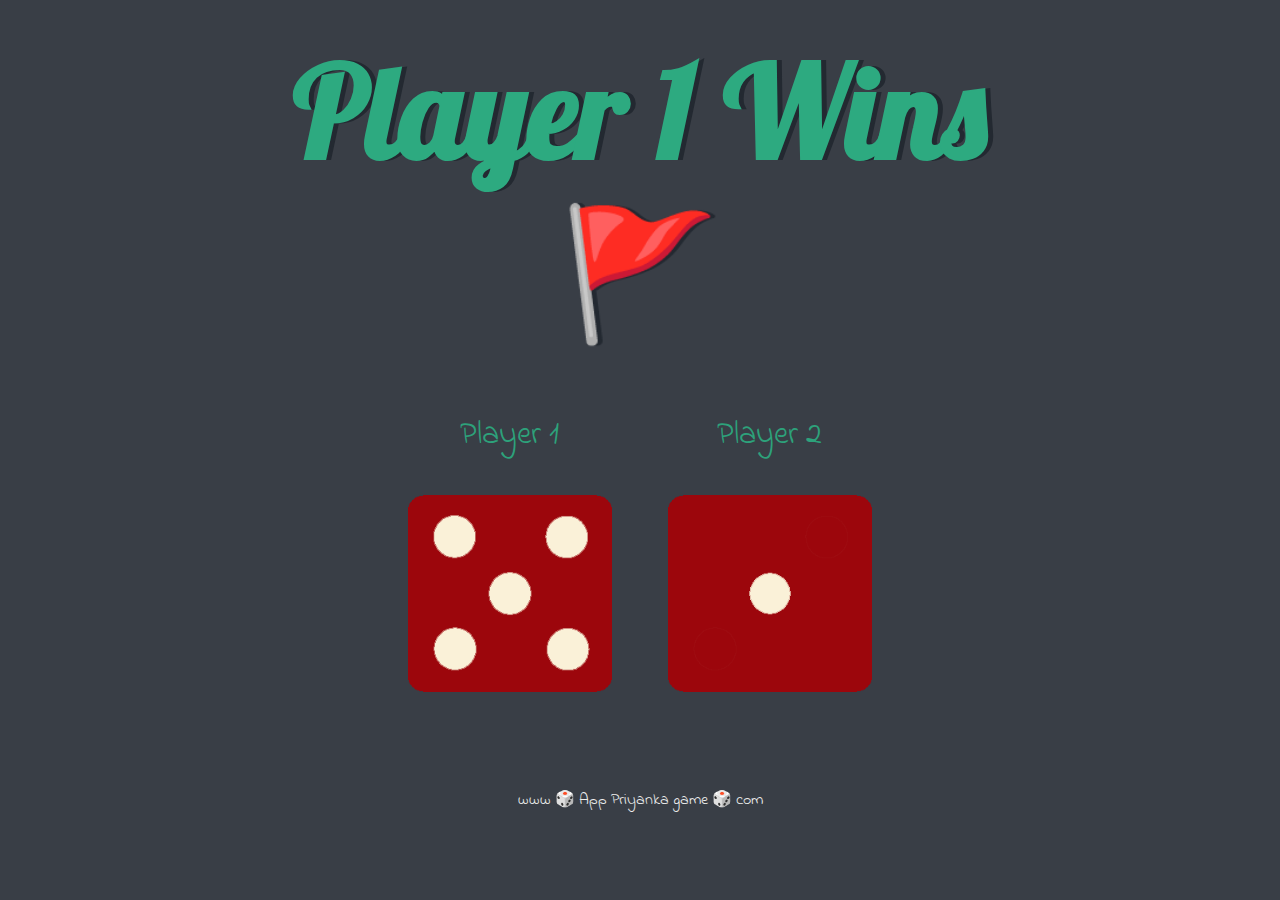
<file: dice game/index.html>
<!DOCTYPE html>
<html lang="en">
<head>
    <meta charset="UTF-8">
    <meta name="viewport" content="width=device-width, initial-scale=1.0">
    <link rel="stylesheet" href="styles.css">
    <link href="https://fonts.googleapis.com/css?family=Indie+Flower|Lobster" rel="stylesheet">
    <title>Dice Game</title>
</head>
    <body>

        <div class="container">
          <h1>Refresh Me</h1>
    
          <div class="dice">
            <p>Player 1</p>
            <img class="img1" src="images/dice6.png">
          </div>
    
          <div class="dice">
            <p>Player 2</p>
            <img class="img2" src="images/dice6.png">
          </div>
    
        </div>
    


    <script src="index.js"></script>
</body>
<footer>
    www 🎲 App Priyanka game 🎲 com
  </footer>
</html>
</file>
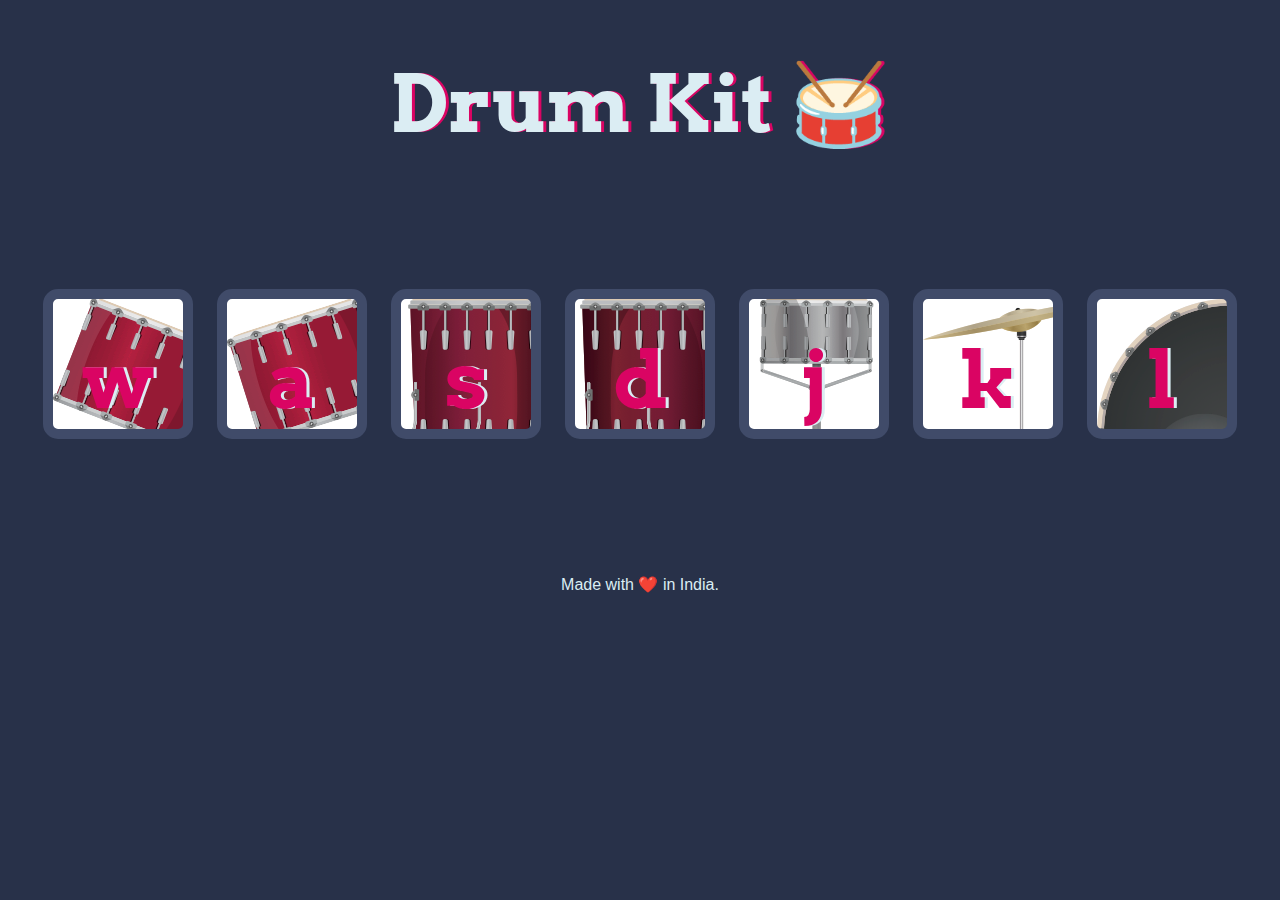
<file: drum kit/index.html>
<!DOCTYPE html>
<html lang="en" dir="ltr">

<head>
  <meta charset="utf-8">
  <title>Drum Kit</title>
  <link rel="stylesheet" href="style.css">
  <link href="https://fonts.googleapis.com/css?family=Arvo" rel="stylesheet">
</head>

<body>

  <h1 id="title">Drum Kit 🥁</h1>
  <div class="set">
    <button class="w drum">w</button>
    <button class="a drum">a</button>
    <button class="s drum">s</button>
    <button class="d drum">d</button>
    <button class="j drum">j</button>
    <button class="k drum">k</button>
    <button class="l drum">l</button>
  </div>


  <script src="index.js"></script>
</body>
<footer>
    Made with ❤️ in India.
  </footer>
  
</html>
</file>
<file: dice game/styles.css>
.container {
  width: 70%;
  margin: auto;
  text-align: center;
}

.dice {
  text-align: center;
  display: inline-block;
  }

body {
  background-color: #393E46;
}

h1 {
  margin: 30px;
  font-family: 'Lobster', cursive;
  text-shadow: 5px 0 #232931;
  font-size: 8rem;
  color: #2daa80;
}

p {
  font-size: 2rem;
  color: #2da27b;
  font-family: 'Indie Flower', cursive;
}

img {
  width: 80%;
}

footer {
  margin-top: 7%;
  color: #EEEEEE;
  text-align: center;
  font-family: 'Indie Flower', cursive;

}
</file>
<file: drum kit/style.css>
body {
    text-align: center;
    background-color: #283149;
  }
  
  h1 {
    font-size: 5rem;
    color: #DBEDF3;
    font-family: "Arvo", cursive;
    text-shadow: 3px 0 #DA0463;
  
  }
  
  footer {
    color: #DBEDF3;
    font-family: sans-serif;
  }
  
  .w {
  background-image: url('./images/tom1.png');
  }
  
  .a {
    background-image: url('./images/tom2.png');
  }
  
  .s {
    background-image: url('./images/tom3.png');
  }
  
  .d {
    background-image: url('./images/tom4.png');
  }
  
  .j {
    background-image: url('./images/snare.png');
  }
  
  .k {
    background-image: url('./images/crash.png');
  }
  
  .l {
    background-image: url('./images/kick.png');
  }
  
  .set {
    margin: 10% auto;
  }
  
  .game-over {
    background-color: red;
    opacity: 0.8;
  }
  
  .pressed {
    box-shadow: 0 3px 4px 0 #DBEDF3;
    opacity: 0.5;
  }
  
  .red {
    color: red;
  }
  
  .drum {
    outline: none;
    border: 10px solid #404B69;
    font-size: 5rem;
    font-family: 'Arvo', cursive;
    line-height: 2;
    font-weight: 900;
    color: #DA0463;
    text-shadow: 3px 0 #DBEDF3;
    border-radius: 15px;
    display: inline-block;
    width: 150px;
    height: 150px;
    text-align: center;
    margin: 10px;
    background-color: white;
  }
</file>
